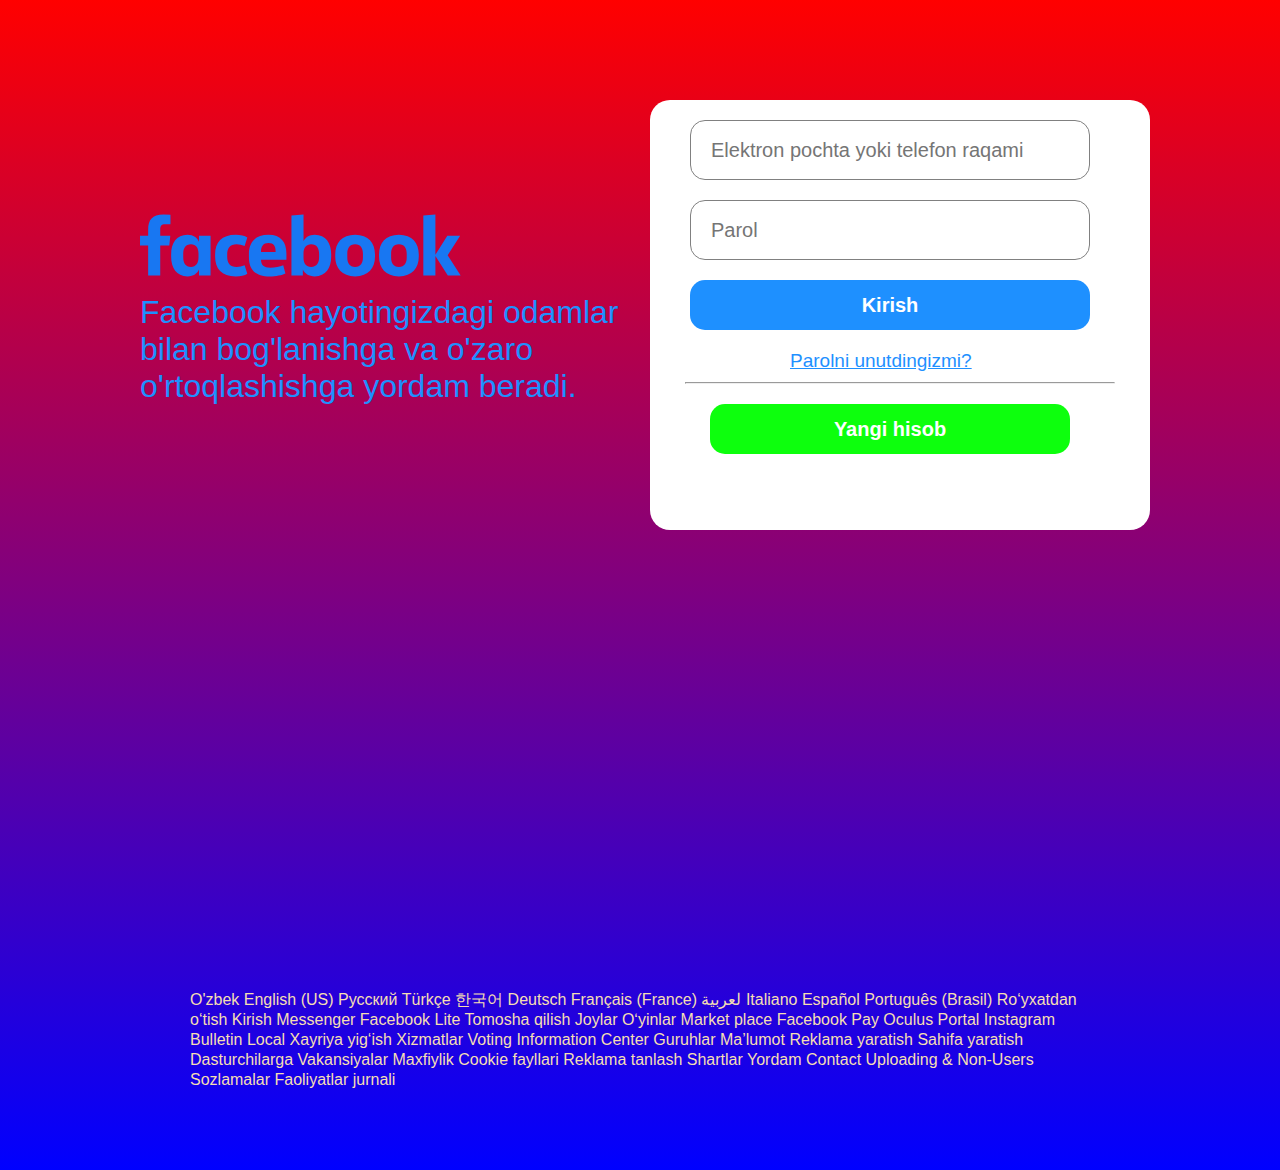
<file: index.html>
<!DOCTYPE html>
<html lang="en">
<head>
    <meta charset="UTF-8">
    <meta http-equiv="X-UA-Compatible" content="IE=edge">
    <meta name="viewport" content="width=device-width, initial-scale=1.0">
    <title>Facebook-kiring yoki ro'yhatdan o'ting</title>
    <link rel="stylesheet" href="./style.css">
</head>
<body>
    <div class="main">
        <div class="top">
            <div class="left">
                <img src="./dF5SId3UHWd (1).svg" alt="">
                <h1 class="lll">Facebook hayotingizdagi odamlar bilan bog'lanishga va o'zaro o'rtoqlashishga yordam beradi.</h1>
            </div>
            <form action="">
                <div class="right">
                    <div class="like">
                        <input type="email" placeholder="Elektron pochta yoki telefon raqami">
                        <input type="password           " placeholder="Parol">
                        <button class="jik"><h2>Kirish</h2></button>
                        <a href="#">Parolni unutdingizmi?</a>
                        <hr>
                        <button class="bhu"><h2>Yangi hisob</h2></button>
                    </div>
                </div>
            </form>
        </div>
        <div class="bottom">
            <h4>O'zbek

                English (US)

                Русский

                Türkçe

                한국어

                Deutsch

                Français (France)

                
                لعربية
                
                Italiano

                Español

                Português (Brasil)

                Ro‘yxatdan o‘tish Kirish Messenger Facebook Lite Tomosha qilish Joylar Oʻyinlar Market place Facebook Pay Oculus Portal Instagram Bulletin Local Xayriya yig‘ish Xizmatlar Voting Information Center Guruhlar Ma’lumot Reklama yaratish Sahifa yaratish Dasturchilarga Vakansiyalar Maxfiylik Cookie fayllari Reklama tanlash Shartlar Yordam Contact Uploading & Non-Users Sozlamalar Faoliyatlar jurnali
        </div>
    </div>
    <script src="./app.js"></script>
</body>
</html>
</file>
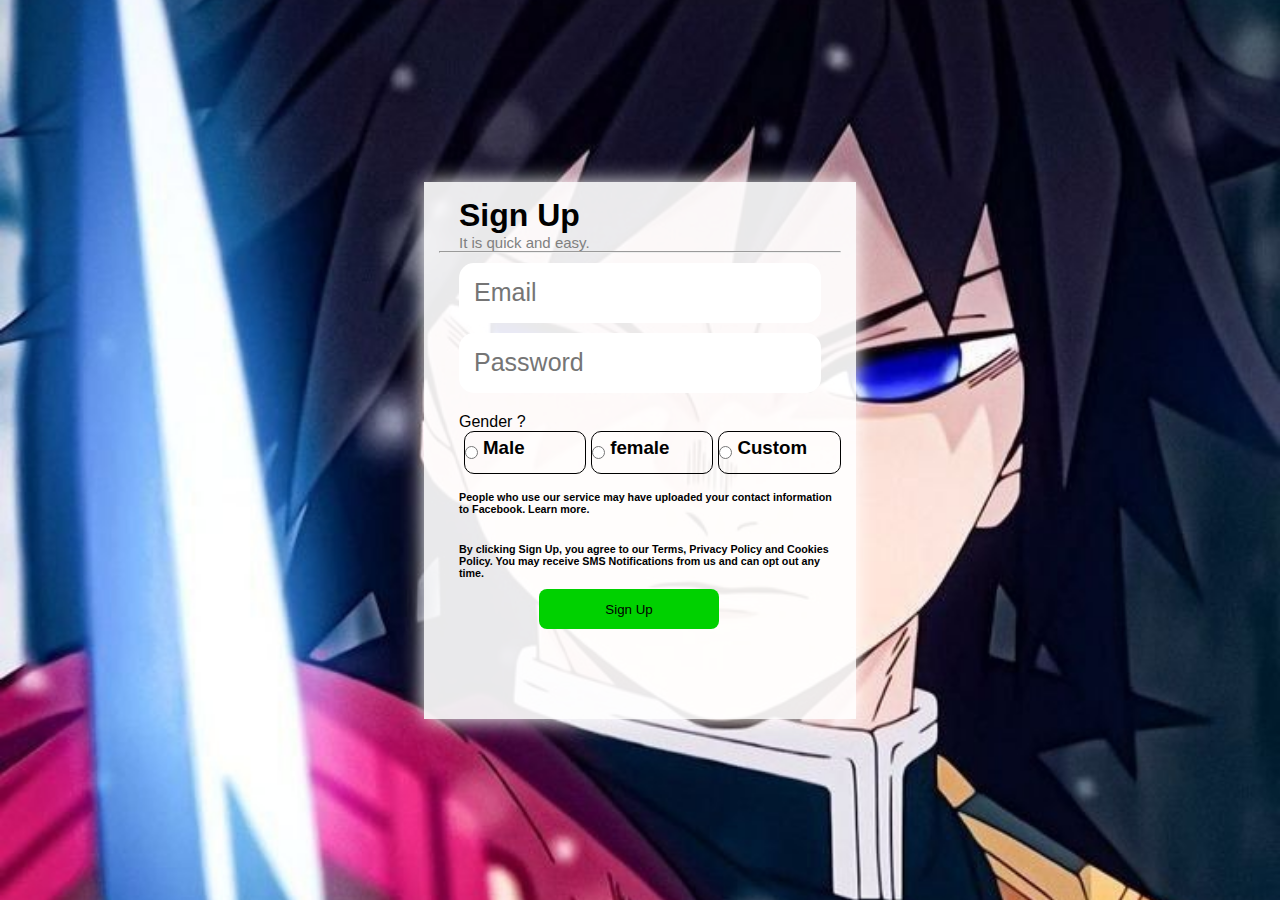
<file: vaz.html>
<!DOCTYPE html>
<html lang="en">
<head>
    <meta charset="UTF-8">
    <meta http-equiv="X-UA-Compatible" content="IE=edge">
    <meta name="viewport" content="width=device-width, initial-scale=1.0">
    <title>Document</title>
    <link rel="stylesheet" href="vaz.css">
</head>
<body>
    <form action="">
        <div class="login">
            <h1 class="id">Sign Up</h1>
            <h5 class="idd">It is quick and easy.</h5>
            <hr>
            <input placeholder="Email" type="email" name="" id="rrrr">
            <input placeholder="Password" type="password" name="" id="rrrr">
            <p>Gender ?</p>
            <div class="box">       
            <div class="male"><input type="radio" name="" id=""><h3>Male</h3></div>
            <div class="male"><input type="radio" name="" id=""><h3>female</h3></div>
            <div class="male"><input type="radio" name="" id=""><h3>Custom</h3></div>
        </div>
            <h6>People who use our service may have uploaded your contact information to Facebook. Learn more.</h6>
            <br>
            <h6>By clicking Sign Up, you agree to our Terms, Privacy Policy and Cookies Policy. You may receive SMS Notifications from us and can opt out any time.</h6>
            <button class="ss">Sign Up</button>
        </div>
    </form>
    <script src="./vaz.js"></script>
</body>
</html>
</file>
<file: style.css>
*{
    margin: 0;
    padding: 0;
    box-sizing: border-box;
    font-family: sans-serif;
}
.main{
    width: 100%;
    height: 130vh;
    background:repeating-linear-gradient(red,blue );
    display: grid;
}
.top{
    display: grid;
    grid-template-columns: repeat(5,1fr);
    grid-gap: 10px;
    width: 100%;
    height: 100vh;
    display: flex;
}
.left{
    width: 50%;
    height: 100%;
    color: dodgerblue;
}
.right{
    width: 50%;
    height: 100%;
}
.left img{
    width: 400px;
    height: 290px;
    margin-left: 100px;
    margin-top: 100px;
}
.lll{
    margin-left: 140px;
    margin-top : -100px;
    font-weight: 200;
}
.like{
    width: 500px;
    height: 430px;
    margin: auto;
    margin-top: 100px;
    border-radius: 20px;
    background-color:white;
    display: block;
}
.like input{
    width: 80%;
    height: 60px;
    border-radius: 15px;
    margin-left: 40px;
    font-size: 20px;
    padding-left: 20px;
    border: 1px solid grey;
    margin-top: 20px;
}
.jik{
    width:400px;
    height: 50px;
    background-color:dodgerblue;
    border: none;
    border-radius: 15px;
    margin-left: 40px;
    margin-top: 20px;
    color: white;
}
.like a{
    margin-left: 140px;
    color: dodgerblue;
    font-size: 19px;
    margin-top: 20px;
    display: flex;
}
hr{
    width: 86%;
    margin: auto;
    margin-top: 10px;
}
.bhu{
    width:360px;
    height: 50px;
    background-color:rgb(13, 255, 13);
    border: none;
    border-radius: 15px;
    margin-left: 60px;
    margin-top: 20px;
    color: white;
}
.bottom h4{
  width: 900px; 
  margin: auto; 
  color: wheat;
  line-height: 20px;
  margin-top: 10px;
  font-weight: 100;
}
input{
    outline: none;
}
@media screen and (max-width:400px) {
    .top{
        display: block;
        width: 100%;
        height: 100vh;
    }
    .left{
        width: 100%;
    }
    .left img{
        width: 200px;
        margin-left: 20px;
        margin-top: -100px;
    }
    .lll{
        font-size: 15px;
        margin-left: 40px;
        width: 250px;
    }
    .right{
        width: 100%;
        position: absolute;
        top: 90px;
    }
    .like{
        width: 250px;
        padding: 0;
        height: 360px;
    }
    .like input{
        width: 190px;
        margin-right: 50px;
        font-size: 10px;
    }
    .email{
        margin-right: 50px;
    }
    .like a{
        font-size: 10px;
        margin-left: 80px;
    }
    .like .bhu{
        width: 150px;
        font-size: 14px;
        margin-left: 50px;
    }
    .like .jik{
        width: 120px;
        height: 30px;
        margin-left: 60px;
    }
    .bottom h4{
        width: 320px;
        font-size: 10px;
    }
}
</file>
<file: vaz.css>
*{
    margin: 0;
    padding: 0;
    box-sizing: border-box;
    font-family: 'Lucida Sans', 'Lucida Sans Regular', 'Lucida Grande', 'Lucida Sans Unicode', Geneva, Verdana, sans-serif;
}
body{
    width: 100%;
    height: 100vh;
    justify-content: center;
    display: flex;
    align-items: center;
    background:url("./photo_2022-10-15_17-36-38.jpg")no-repeat center/cover;
}
.login{
    width: 432px;
    padding: 15px;
    height: 537px;
    background: rgba(255, 255, 255, 0.914);
    color: black;
    box-shadow: 0 1px 20px white;
}
.id{
    font-weight: 900;
    margin-left: 20px;
}
.idd{
    margin-left: 20px;
    color: gray;
    font-weight: 300;
    font-size: 15px;
}
#rrrr{
    width: 90%;
    margin-left: 20px;
    height: 60px;
    border-radius: 15px;
    outline: none;
    border: none;
    font-size: 25px;
    margin-top: 10px;
}
.box{
    display: flex;
    width: 95%;
    height: 10%;
    margin-left: 20px;
}
p{
    margin-top: 20px;
    margin-left: 20px;
}
.male{
    display: flex;
    width: 32%;
    margin-left: 5px;
    height: 85%;
    border: 1px solid black;
    border-radius: 10px ;
}
.male h3{
    margin-top: 5px;
    margin-left: 5px;
}
h6{
    margin-left: 20px;
    margin-top: 10px;
}
.ss{
    width: 180px;
    height: 40px;
    border: none;
    border-radius: 8px;
    margin-left: 100px;
    margin-top: 10px;
    background-color: rgb(0, 209, 0);
}
input{
    padding-left: 15px;
}















@media screen and (max-width:400px){
    .login{
        width: 300px;
    }
    .box{
        width: 250px;
        font-size: 12px;
    }
    h6{
        font-size: 10px;
    }
    .ss{
        margin-left: 50px;
    }
}
</file>
